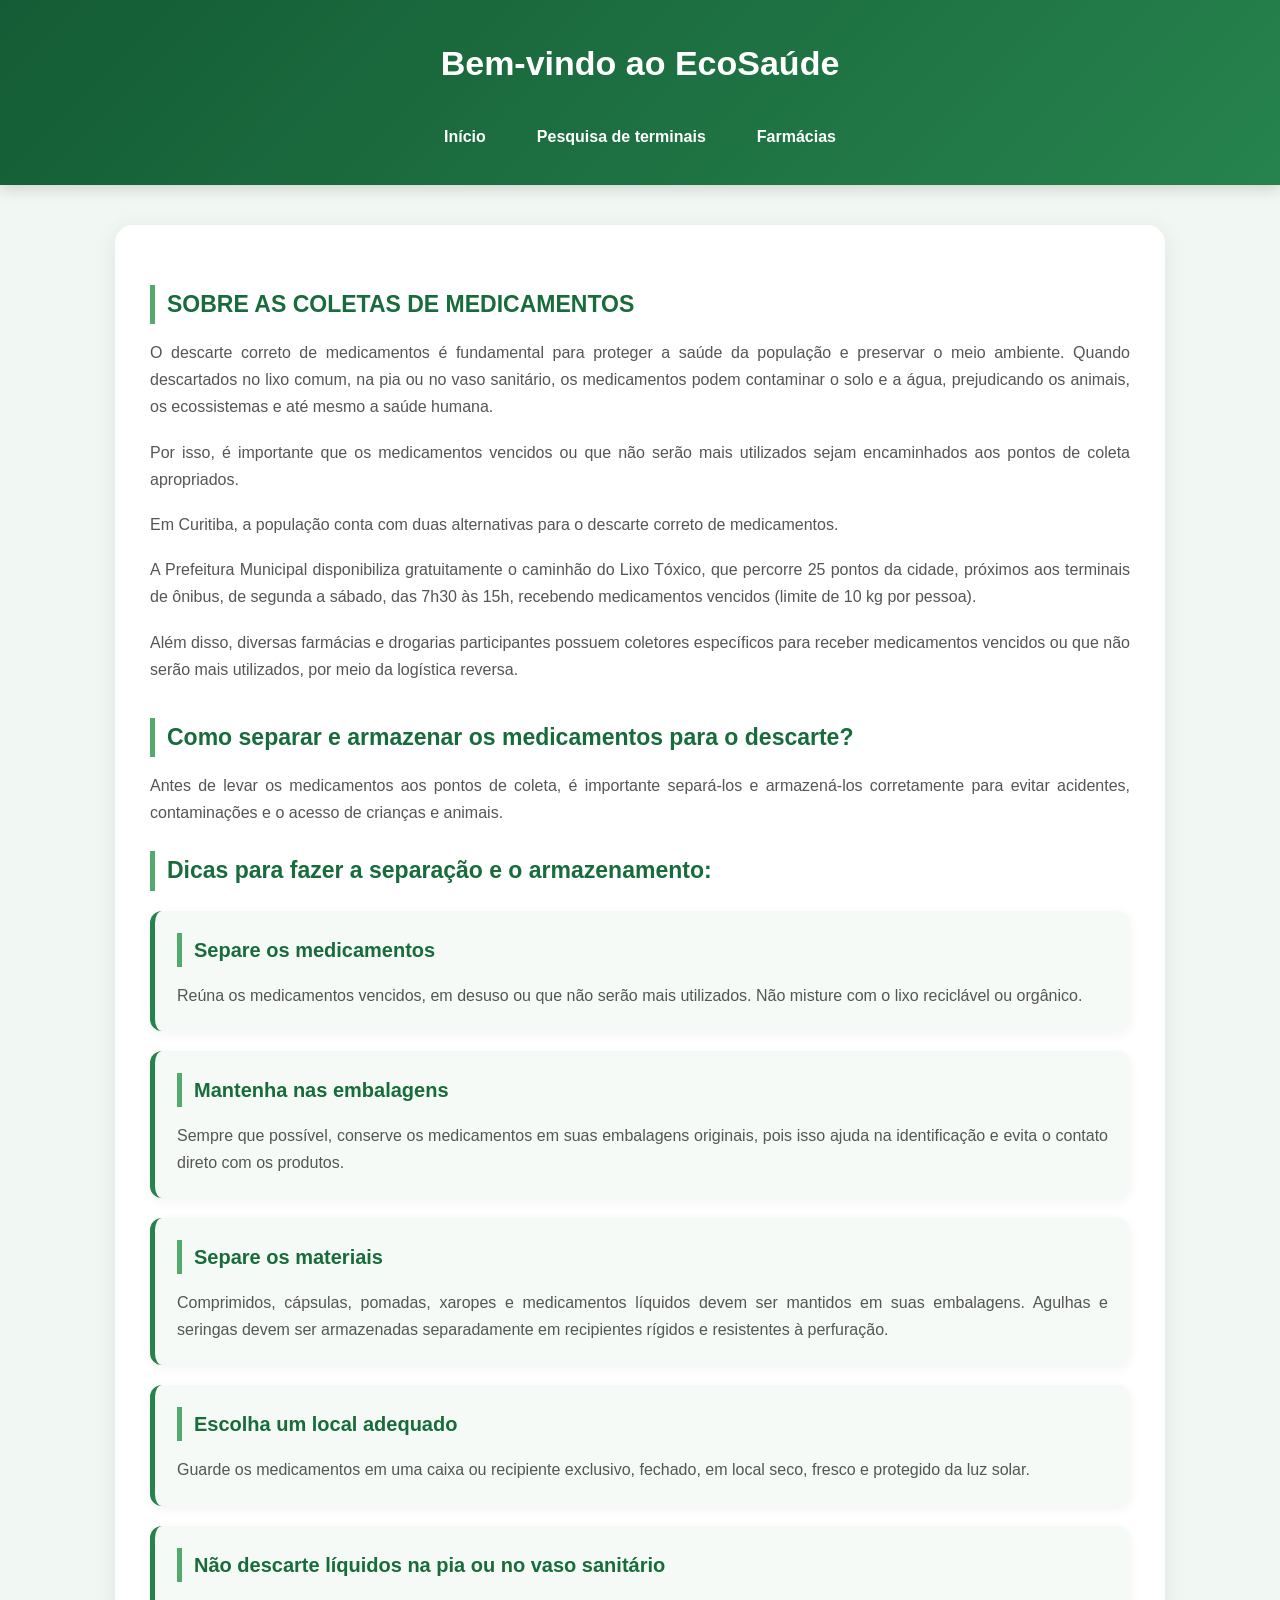
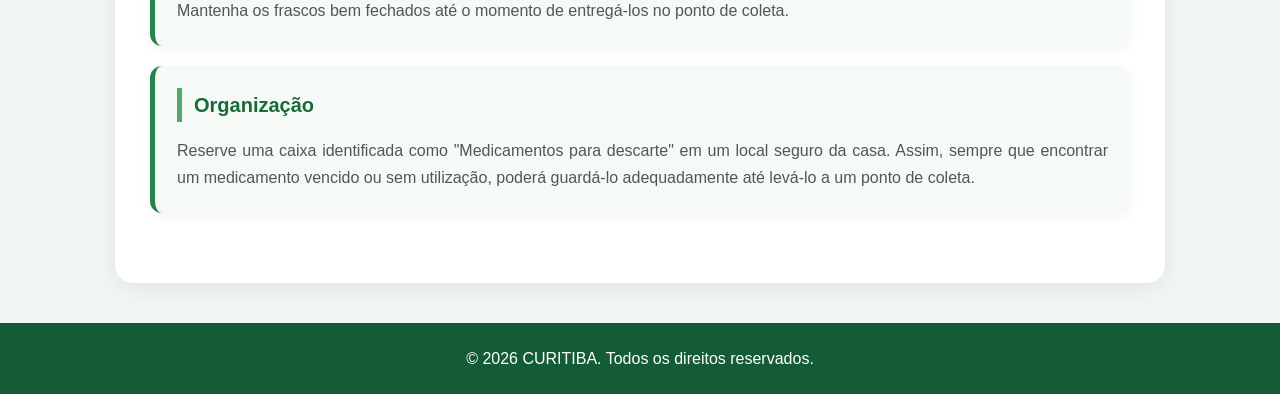
<file: index.html>
<!DOCTYPE html>
<html lang="pt-BR">
<head>
    <meta charset="UTF-8">
    <meta name="viewport" content="width=device-width, initial-scale=1.0">
    <title>COLETA DE MEDICAMENTOS - EcoSaúde</title>
    <link rel="stylesheet" href="informacoes.css">
</head>
<body>

    <header>
        <h1>Bem-vindo ao EcoSaúde</h1>
        <nav>
            <a href="index.html">Início</a>
            <a href="pesquisa.html">Pesquisa de terminais</a>
            <a href="farmacias.html">Farmácias</a>
        </nav>
    </header>

    <main>

        <section class="introducao">
            <h2>SOBRE AS COLETAS DE MEDICAMENTOS</h2>

            <p>
                O descarte correto de medicamentos é fundamental para proteger a saúde da população e preservar o meio ambiente. 
                Quando descartados no lixo comum, na pia ou no vaso sanitário, os medicamentos podem contaminar o solo e a água, 
                prejudicando os animais, os ecossistemas e até mesmo a saúde humana.
            </p>

            <p>
                Por isso, é importante que os medicamentos vencidos ou que não serão mais utilizados 
                sejam encaminhados aos pontos de coleta apropriados.
            </p>

            <p>
                Em Curitiba, a população conta com duas alternativas para o descarte correto de medicamentos.
            </p>

            <p>
                A Prefeitura Municipal disponibiliza gratuitamente o caminhão do Lixo Tóxico, que percorre 25 
                pontos da cidade, próximos aos terminais de ônibus, de segunda a sábado, das 7h30 às 15h, recebendo 
                medicamentos vencidos (limite de 10 kg por pessoa).
            </p>

            <p>
                Além disso, diversas farmácias e drogarias participantes possuem coletores específicos para 
                receber medicamentos vencidos ou que não serão mais utilizados, por meio da logística reversa.
            </p>
        </section>

        <section class="armazenamento">

            <h2>Como separar e armazenar os medicamentos para o descarte?</h2>

            <p>
                Antes de levar os medicamentos aos pontos de coleta, é importante separá-los e armazená-los 
                corretamente para evitar acidentes, contaminações e o acesso de crianças e animais.
            </p>

            <h2>Dicas para fazer a separação e o armazenamento:</h2>

            <div class="card">
                <h2>Separe os medicamentos</h2>
                <p>
                    Reúna os medicamentos vencidos, em desuso ou que não serão mais utilizados. 
                    Não misture com o lixo reciclável ou orgânico.
                </p>
            </div>

            <div class="card">
                <h2>Mantenha nas embalagens</h2>
                <p>
                    Sempre que possível, conserve os medicamentos em suas embalagens originais, 
                    pois isso ajuda na identificação e evita o contato direto com os produtos.
                </p>
            </div>

            <div class="card">
                <h2>Separe os materiais</h2>
                <p>
                    Comprimidos, cápsulas, pomadas, xaropes e medicamentos líquidos devem ser mantidos 
                    em suas embalagens. Agulhas e seringas devem ser armazenadas separadamente em recipientes 
                    rígidos e resistentes à perfuração.
                </p>
            </div>

            <div class="card">
                <h2>Escolha um local adequado</h2>
                <p>
                    Guarde os medicamentos em uma caixa ou recipiente exclusivo, fechado, em local seco, 
                    fresco e protegido da luz solar.
                </p>
            </div>

            <div class="card">
                <h2>Não descarte líquidos na pia ou no vaso sanitário</h2>
                <p>
                    Mantenha os frascos bem fechados até o momento de entregá-los no ponto de coleta.
                </p>
            </div>

            <div class="card">
                <h2>Organização</h2>
                <p>
                    Reserve uma caixa identificada como "Medicamentos para descarte" em um local seguro da casa. 
                    Assim, sempre que encontrar um medicamento vencido ou sem utilização, poderá guardá-lo 
                    adequadamente até levá-lo a um ponto de coleta.
                </p>
            </div>

        </section>

    </main>

    <footer>
        <p>&copy; 2026 CURITIBA. Todos os direitos reservados.</p>
    </footer>

    <script src="informacoes.js"></script>

</body>
</html>
</file>
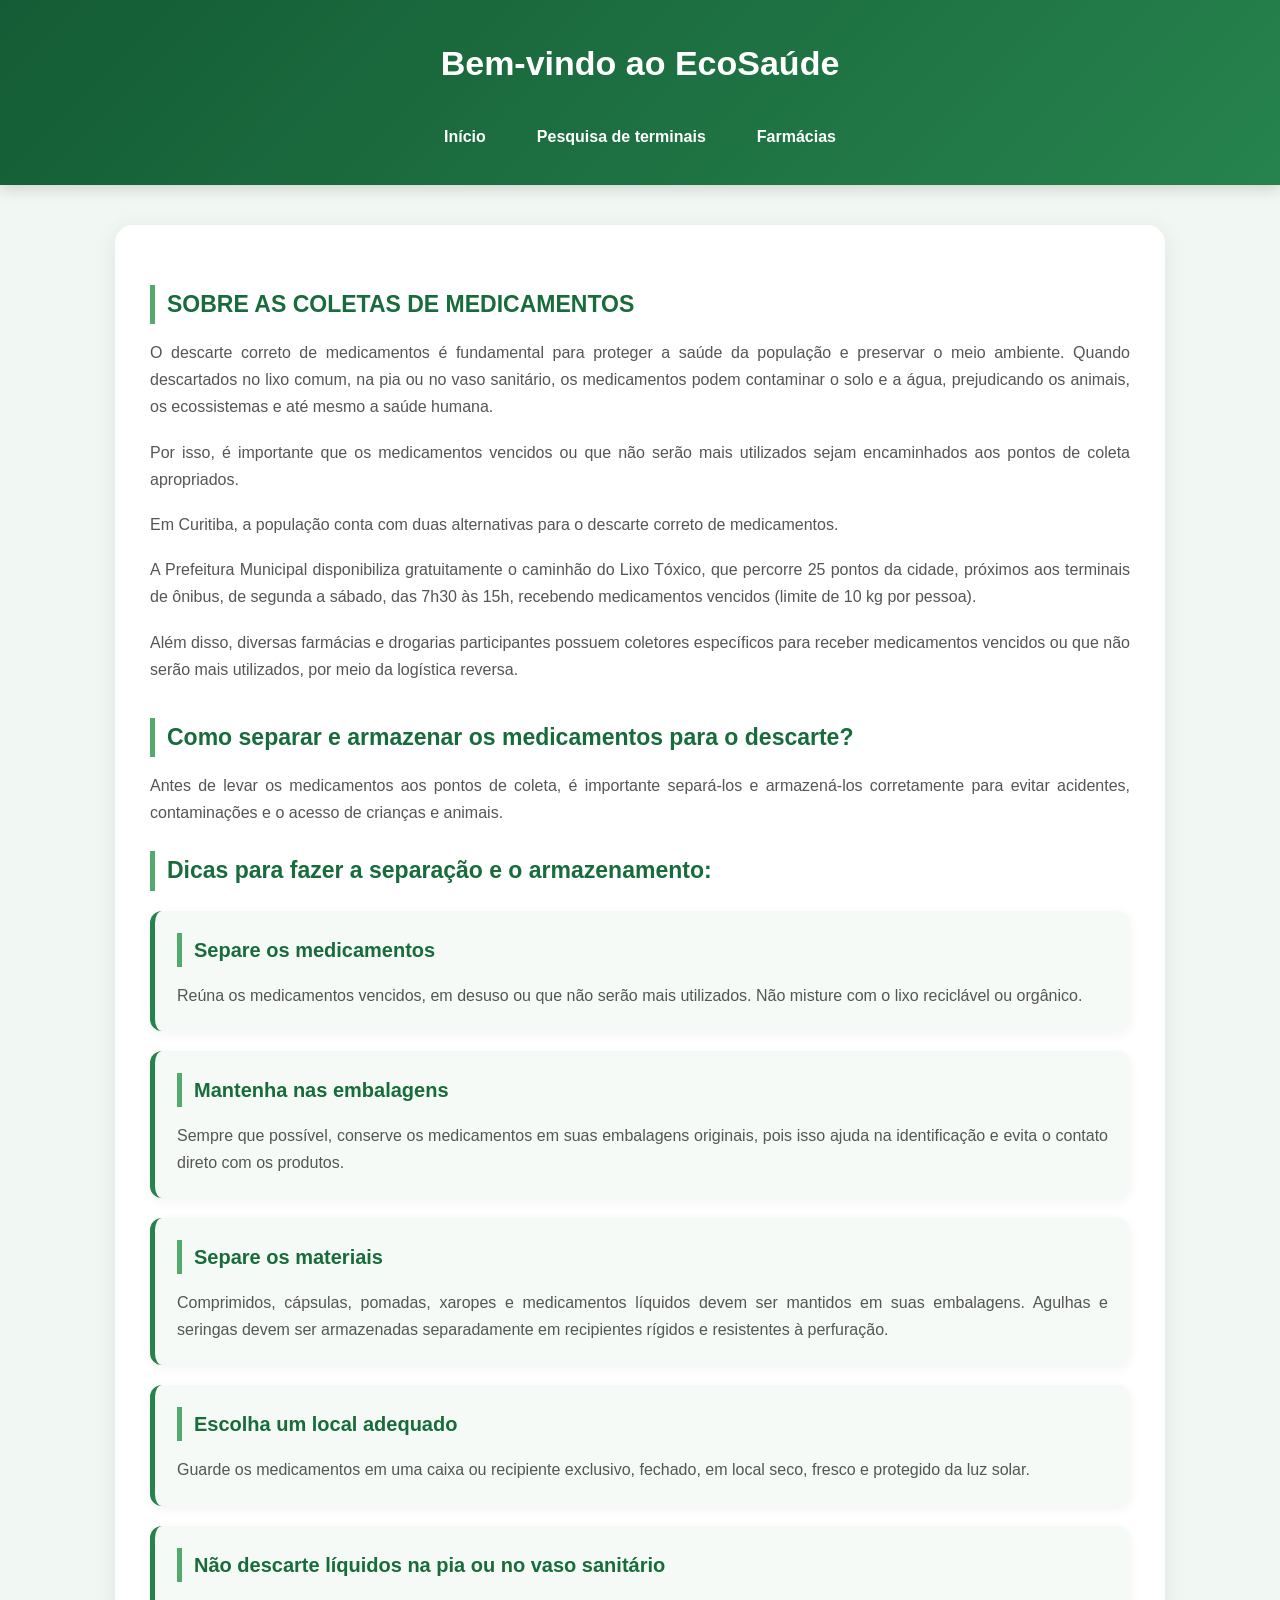
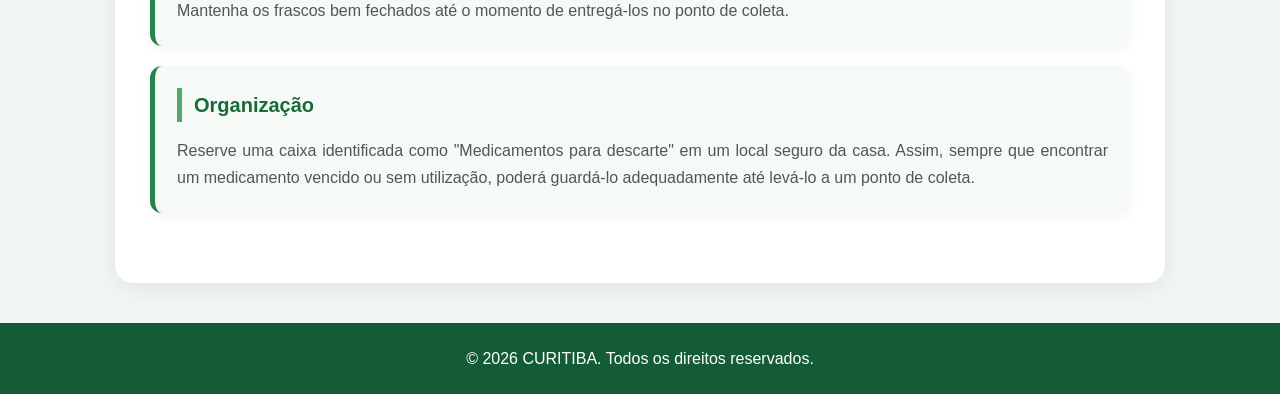
<file: informacoes.html>
<!DOCTYPE html>
<html lang="pt-BR">
<head>
    <meta charset="UTF-8">
    <meta name="viewport" content="width=device-width, initial-scale=1.0">
    <title>COLETA DE MEDICAMENTOS - EcoSaúde</title>
    <link rel="stylesheet" href="informacoes.css">
</head>
<body>

    <header>
        <h1>Bem-vindo ao EcoSaúde</h1>
        <nav>
            <a href="informacoes.html">Início</a>
            <a href="pesquisa.html">Pesquisa de terminais</a>
            <a href="farmacias.html">Farmácias</a>
        </nav>
    </header>

    <main>

        <section class="introducao">
            <h2>SOBRE AS COLETAS DE MEDICAMENTOS</h2>

            <p>
                O descarte correto de medicamentos é fundamental para proteger a saúde da população e preservar o meio ambiente. 
                Quando descartados no lixo comum, na pia ou no vaso sanitário, os medicamentos podem contaminar o solo e a água, 
                prejudicando os animais, os ecossistemas e até mesmo a saúde humana.
            </p>

            <p>
                Por isso, é importante que os medicamentos vencidos ou que não serão mais utilizados 
                sejam encaminhados aos pontos de coleta apropriados.
            </p>

            <p>
                Em Curitiba, a população conta com duas alternativas para o descarte correto de medicamentos.
            </p>

            <p>
                A Prefeitura Municipal disponibiliza gratuitamente o caminhão do Lixo Tóxico, que percorre 25 
                pontos da cidade, próximos aos terminais de ônibus, de segunda a sábado, das 7h30 às 15h, recebendo 
                medicamentos vencidos (limite de 10 kg por pessoa).
            </p>

            <p>
                Além disso, diversas farmácias e drogarias participantes possuem coletores específicos para 
                receber medicamentos vencidos ou que não serão mais utilizados, por meio da logística reversa.
            </p>
        </section>

        <section class="armazenamento">

            <h2>Como separar e armazenar os medicamentos para o descarte?</h2>

            <p>
                Antes de levar os medicamentos aos pontos de coleta, é importante separá-los e armazená-los 
                corretamente para evitar acidentes, contaminações e o acesso de crianças e animais.
            </p>

            <h2>Dicas para fazer a separação e o armazenamento:</h2>

            <div class="card">
                <h2>Separe os medicamentos</h2>
                <p>
                    Reúna os medicamentos vencidos, em desuso ou que não serão mais utilizados. 
                    Não misture com o lixo reciclável ou orgânico.
                </p>
            </div>

            <div class="card">
                <h2>Mantenha nas embalagens</h2>
                <p>
                    Sempre que possível, conserve os medicamentos em suas embalagens originais, 
                    pois isso ajuda na identificação e evita o contato direto com os produtos.
                </p>
            </div>

            <div class="card">
                <h2>Separe os materiais</h2>
                <p>
                    Comprimidos, cápsulas, pomadas, xaropes e medicamentos líquidos devem ser mantidos 
                    em suas embalagens. Agulhas e seringas devem ser armazenadas separadamente em recipientes 
                    rígidos e resistentes à perfuração.
                </p>
            </div>

            <div class="card">
                <h2>Escolha um local adequado</h2>
                <p>
                    Guarde os medicamentos em uma caixa ou recipiente exclusivo, fechado, em local seco, 
                    fresco e protegido da luz solar.
                </p>
            </div>

            <div class="card">
                <h2>Não descarte líquidos na pia ou no vaso sanitário</h2>
                <p>
                    Mantenha os frascos bem fechados até o momento de entregá-los no ponto de coleta.
                </p>
            </div>

            <div class="card">
                <h2>Organização</h2>
                <p>
                    Reserve uma caixa identificada como "Medicamentos para descarte" em um local seguro da casa. 
                    Assim, sempre que encontrar um medicamento vencido ou sem utilização, poderá guardá-lo 
                    adequadamente até levá-lo a um ponto de coleta.
                </p>
            </div>

        </section>

    </main>

    <footer>
        <p>&copy; 2026 CURITIBA. Todos os direitos reservados.</p>
    </footer>

    <script src="informacoes.js"></script>

</body>
</html>
</file>
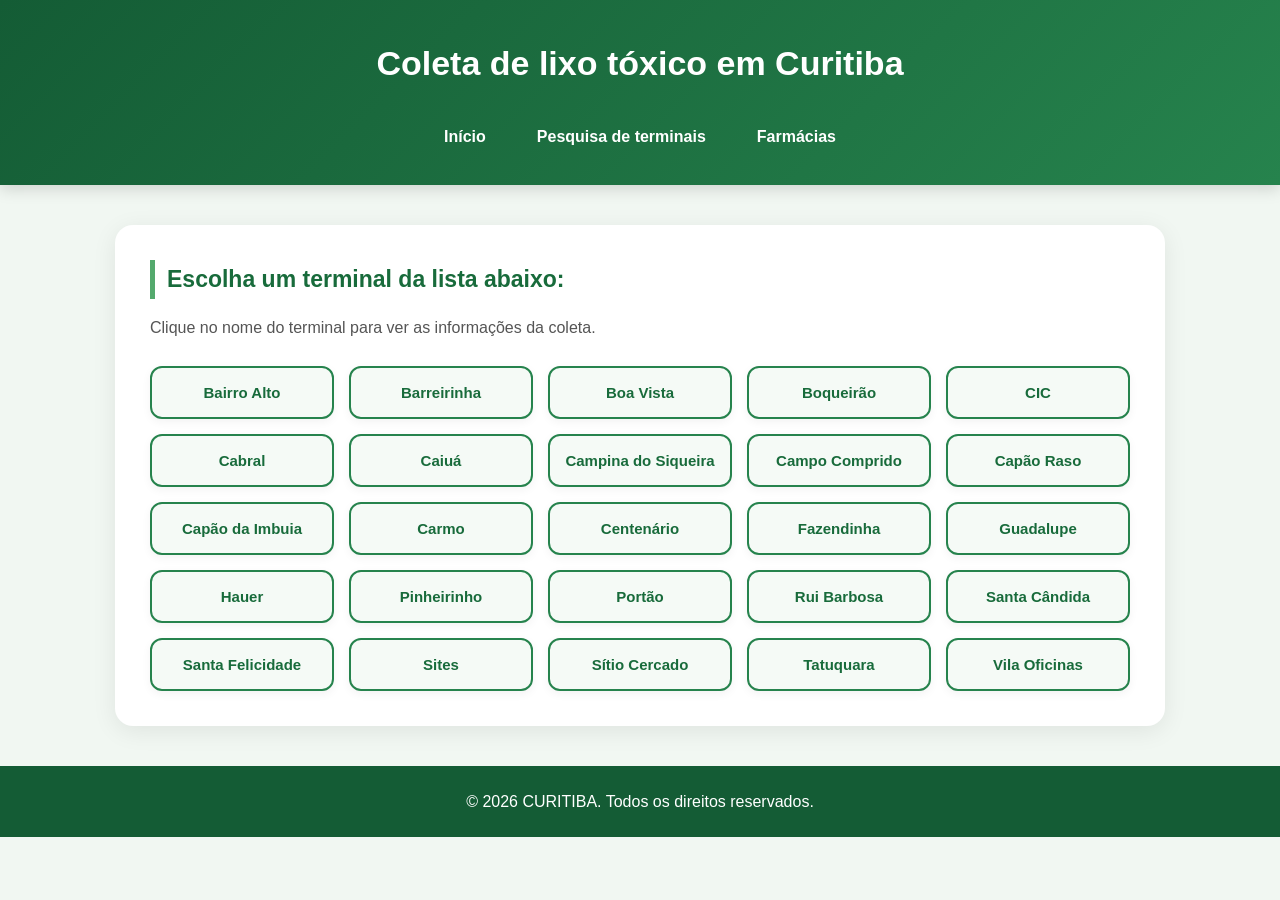
<file: pesquisa.html>
<!DOCTYPE html>
<html lang="pt-BR">
<head>
    <meta charset="UTF-8">
    <meta name="viewport" content="width=device-width, initial-scale=1.0">
    <link rel="stylesheet" href="pesquisa.css">
    <title>COLETA DE LIXO TÓXICO</title>
</head>
<body>
    <header>
        <h1>Coleta de lixo tóxico em Curitiba</h1>
        <nav>
            <a href="index.html">Início</a>
            <a href="pesquisa.html">Pesquisa de terminais</a>
            <a href="farmacias.html">Farmácias</a>
        </nav>
    </header>

    <main>
        <h2>Escolha um terminal da lista abaixo:</h2>
        <p>Clique no nome do terminal para ver as informações da coleta.</p>

        <div id="terminais-list" class="terminais-container">
        </div>

        <div id="resultado"></div>
    </main>
        
    <footer>
        <p>&copy; 2026 CURITIBA. Todos os direitos reservados.</p>
    </footer>

    <script src="pesquisa.js"></script>

</body>
</html>
</file>
<file: informacoes.css>
/* ===== CONFIGURAÇÕES GERAIS ===== */

* {
    margin: 0;
    padding: 0;
    box-sizing: border-box;
}

html {
    scroll-behavior: smooth;
}

body {
    font-family: Arial, sans-serif;
    background: #f1f7f2;
    color: #333;
    line-height: 1.7;
}

/* ===== CABEÇALHO ===== */

header {
    background: linear-gradient(135deg, #145c35, #26834d);
    color: white;
    text-align: center;
    padding: 35px 20px 25px;
    box-shadow: 0 4px 15px rgba(0,0,0,0.15);
}

header h1 {
    font-size: 34px;
    margin-bottom: 20px;
    animation: surgir 1s ease;
}

/* ===== MENU ===== */

nav {
    display: flex;
    justify-content: center;
    flex-wrap: wrap;
    gap: 15px;
}

nav a {
    color: white;
    text-decoration: none;
    font-weight: bold;
    padding: 10px 18px;
    border-radius: 25px;
    transition: 0.3s;
}

nav a:hover {
    background: white;
    color: #186b3b;
    transform: translateY(-4px);
}

/* ===== CONTEÚDO ===== */

main {
    max-width: 1050px;
    margin: 40px auto;
    padding: 35px;
    background: white;
    border-radius: 18px;
    box-shadow: 0 5px 25px rgba(0,0,0,0.08);
    animation: surgir 1s ease;
}

section {
    margin-bottom: 35px;
}

/* ===== TÍTULOS ===== */

h2 {
    color: #186b3b;
    font-size: 23px;
    margin-top: 25px;
    margin-bottom: 15px;
    padding-left: 12px;
    border-left: 5px solid #54a96d;
    transition: 0.3s;
}

h2:hover {
    color: #269653;
    padding-left: 18px;
}

/* ===== PARÁGRAFOS ===== */

p {
    font-size: 16px;
    color: #555;
    margin-bottom: 18px;
    text-align: justify;
}

/* ===== CARDS INTERATIVOS ===== */

.card {
    background: #f5faf6;
    border-left: 5px solid #26834d;
    border-radius: 12px;
    padding: 22px;
    margin: 20px 0;
    box-shadow: 0 3px 12px rgba(0,0,0,0.05);
    transition: all 0.3s ease;
    animation: surgir 0.8s ease;
}

.card:hover {
    transform: translateY(-6px);
    box-shadow: 0 8px 20px rgba(38,131,77,0.15);
    background: #eaf5ed;
}

.card h2 {
    margin-top: 0;
    font-size: 20px;
}

.card p {
    margin-bottom: 0;
}

/* ===== ANIMAÇÕES ===== */

@keyframes surgir {
    from {
        opacity: 0;
        transform: translateY(25px);
    }

    to {
        opacity: 1;
        transform: translateY(0);
    }
}

/* ===== RODAPÉ ===== */

footer {
    background: #145c35;
    color: white;
    text-align: center;
    padding: 22px;
    margin-top: 40px;
}

footer p {
    color: white;
    text-align: center;
    margin: 0;
}

/* ===== RESPONSIVIDADE ===== */

@media (max-width: 768px) {

    header h1 {
        font-size: 25px;
    }

    nav {
        gap: 5px;
    }

    nav a {
        font-size: 14px;
        padding: 8px 12px;
    }

    main {
        margin: 20px 12px;
        padding: 22px;
    }

    h2 {
        font-size: 19px;
    }

    .card {
        padding: 17px;
    }

    p {
        font-size: 15px;
    }
}

/* ===== ACESSIBILIDADE ===== */

@media (prefers-reduced-motion: reduce) {
    *, *::before, *::after {
        animation: none !important;
        transition: none !important;
        scroll-behavior: auto !important;
    }
}


/* Animação dos cartões durante a rolagem */

.card.animar {
    opacity: 0;
    transform: translateY(30px);
    transition: opacity 0.7s ease, transform 0.7s ease;
}

.card.visivel {
    opacity: 1;
    transform: translateY(0);
}
</file>
<file: pesquisa.css>
/* ===== CONFIGURAÇÕES GERAIS ===== */

* {
    margin: 0;
    padding: 0;
    box-sizing: border-box;
}

html {
    scroll-behavior: smooth;
}

body {
    font-family: Arial, sans-serif;
    background: #f1f7f2;
    color: #333;
    line-height: 1.7;
}

/* ===== CABEÇALHO ===== */

header {
    background: linear-gradient(135deg, #145c35, #26834d);
    color: white;
    text-align: center;
    padding: 35px 20px 25px;
    box-shadow: 0 4px 15px rgba(0,0,0,0.15);
}

header h1 {
    font-size: 34px;
    margin-bottom: 20px;
    animation: surgir 1s ease;
}

/* ===== MENU ===== */

nav {
    display: flex;
    justify-content: center;
    flex-wrap: wrap;
    gap: 15px;
}

nav a {
    color: white;
    text-decoration: none;
    font-weight: bold;
    padding: 10px 18px;
    border-radius: 25px;
    transition: 0.3s;
}

nav a:hover {
    background: white;
    color: #186b3b;
    transform: translateY(-4px);
}

/* ===== CONTEÚDO PRINCIPAL ===== */

main {
    max-width: 1050px;
    margin: 40px auto;
    padding: 35px;
    background: white;
    border-radius: 18px;
    box-shadow: 0 5px 25px rgba(0,0,0,0.08);
    animation: surgir 1s ease;
}

h2 {
    color: #186b3b;
    font-size: 23px;
    margin-bottom: 15px;
    padding-left: 12px;
    border-left: 5px solid #54a96d;
}

p {
    font-size: 16px;
    color: #555;
    margin-bottom: 18px;
    text-align: justify;
}

/* ===== LISTA DE TERMINAIS ===== */

.terminais-container {
    display: grid;
    grid-template-columns: repeat(auto-fit, minmax(180px, 1fr));
    gap: 15px;
    margin-top: 25px;
}

/* ===== BOTÕES DOS TERMINAIS ===== */

.terminal-button {
    background: #f5faf6;
    color: #186b3b;
    border: 2px solid #26834d;
    border-radius: 12px;
    padding: 16px 12px;
    font-size: 15px;
    font-weight: bold;
    cursor: pointer;
    transition: all 0.3s ease;
    box-shadow: 0 3px 10px rgba(0,0,0,0.05);
}

.terminal-button:hover {
    background: #26834d;
    color: white;
    transform: translateY(-5px);
    box-shadow: 0 8px 18px rgba(38,131,77,0.20);
}

/* ===== RESULTADO DAS INFORMAÇÕES ===== */

#resultado {
    background: #f5faf6;
    border-left: 5px solid #26834d;
    border-radius: 12px;
    padding: 25px;
    margin-top: 35px;
    box-shadow: 0 3px 12px rgba(0,0,0,0.05);
    animation: surgir 0.7s ease;
    scroll-margin-top: 20px;
}

#resultado:empty {
    display: none;
}

#resultado h3 {
    color: #145c35;
    font-size: 25px;
    margin-bottom: 20px;
}

#resultado h4 {
    color: #186b3b;
    font-size: 18px;
    margin-top: 25px;
    margin-bottom: 12px;
    padding-bottom: 8px;
    border-bottom: 2px solid #c9e5d0;
}

#resultado p {
    background: white;
    padding: 12px 15px;
    margin-bottom: 10px;
    border-radius: 8px;
    border-left: 3px solid #54a96d;
}

/* ===== ANIMAÇÕES ===== */

@keyframes surgir {
    from {
        opacity: 0;
        transform: translateY(25px);
    }

    to {
        opacity: 1;
        transform: translateY(0);
    }
}

/* ===== RODAPÉ ===== */

footer {
    background: #145c35;
    color: white;
    text-align: center;
    padding: 22px;
    margin-top: 40px;
}

footer p {
    color: white;
    text-align: center;
    margin: 0;
}

/* ===== RESPONSIVIDADE ===== */

@media (max-width: 768px) {

    header h1 {
        font-size: 25px;
    }

    nav {
        gap: 5px;
    }

    nav a {
        font-size: 14px;
        padding: 8px 12px;
    }

    main {
        margin: 20px 12px;
        padding: 22px;
    }

    h2 {
        font-size: 19px;
    }

    .terminais-container {
        grid-template-columns: repeat(auto-fit, minmax(130px, 1fr));
        gap: 10px;
    }

    .terminal-button {
        font-size: 14px;
        padding: 13px 8px;
    }

    #resultado {
        padding: 18px;
    }

    #resultado h3 {
        font-size: 21px;
    }

    p {
        font-size: 15px;
    }
}

/* ===== ACESSIBILIDADE ===== */

@media (prefers-reduced-motion: reduce) {
    *, *::before, *::after {
        animation: none !important;
        transition: none !important;
        scroll-behavior: auto !important;
    }
}
</file>
